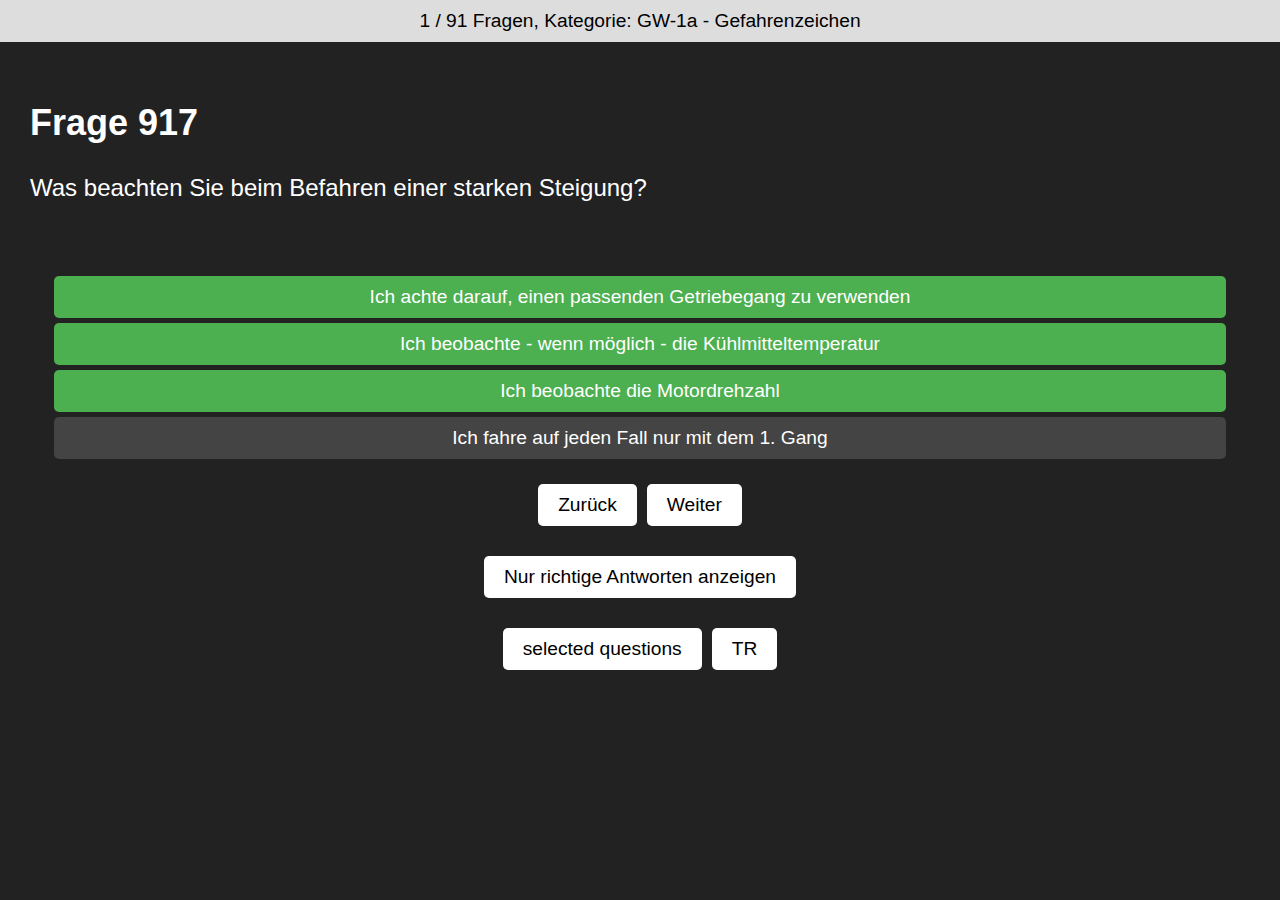
<file: index.html>
<!DOCTYPE html>
<html lang="de">
<head>
  <meta charset="UTF-8" />
  <meta name="viewport" content="width=device-width, initial-scale=1.0"/>
  <title>Quiz App</title>
  <link rel="stylesheet" href="style.css" />
</head>
<body>
  <div class="progress-bar">
    <span id="progress-text"></span>
  </div>

  <div class="container">
    <div class="image-section">
      <img id="question-image" src="images/default.png" alt="Frage Bild" />
    </div>

    <div class="question-section">
      <h2 id="question-number"></h2>
      <p id="question-text"></p>
    </div>
  </div>

  <div class="answers-section">
    <div id="answers"></div>
  </div>

  <div class="navigation">
    <button id="prev">Zurück</button>
    <button id="next">Weiter</button>
  </div>

  <div class="navigation">
    <button id="toggle-correct">Nur richtige Antworten anzeigen</button>
  </div>
  <div class="navigation">
    <a href="https://zamborna.github.io/quiz-app/">
        <button>selected questions</button>
    </a>
    <a href="https://zamborna.github.io/fahrschule/tr.html">
        <button>TR</button>
    </a>
</div>

  <script src="script.js"></script>
</body>
</html>
</file>
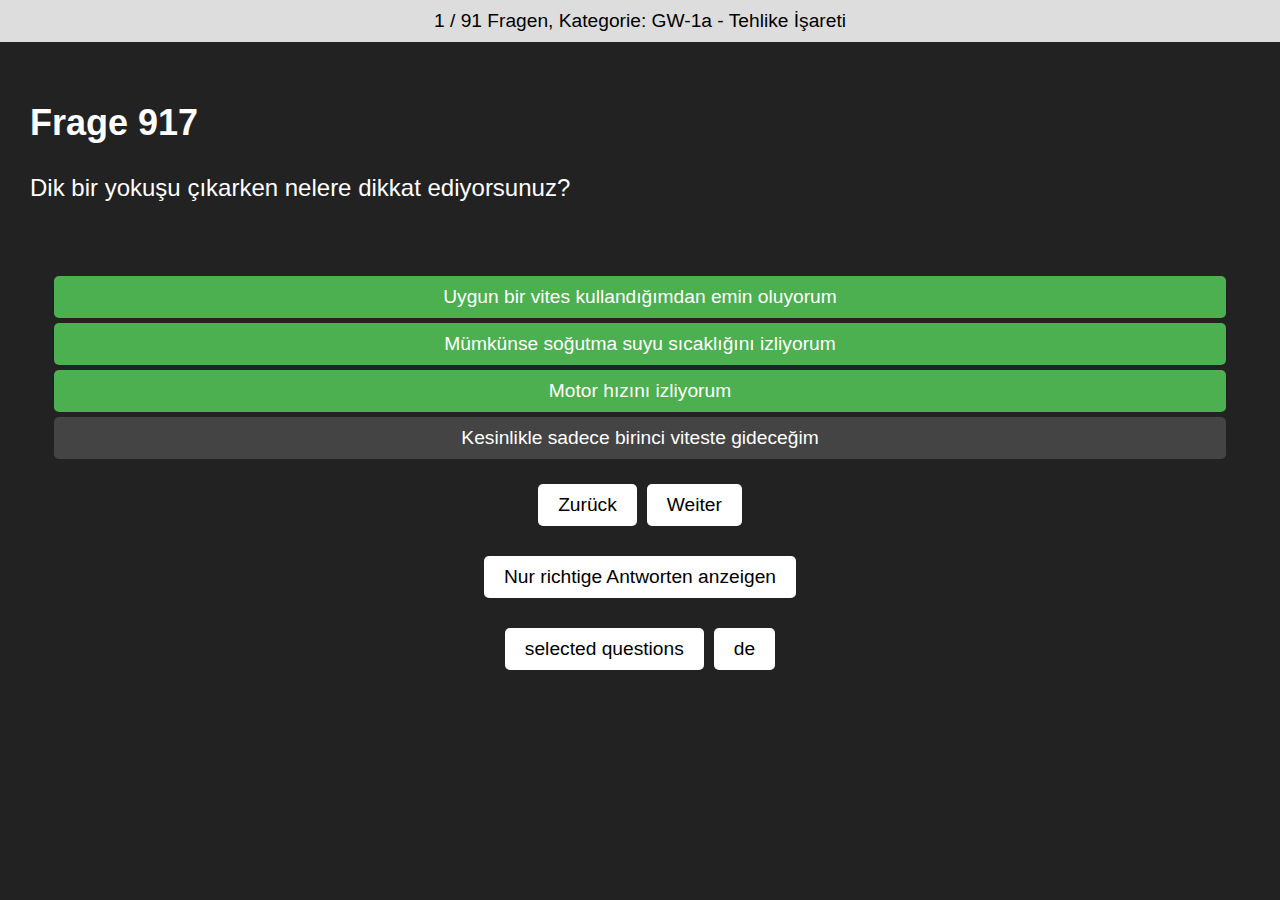
<file: tr.html>
<!DOCTYPE html>
<html lang="de">
<head>
  <meta charset="UTF-8" />
  <meta name="viewport" content="width=device-width, initial-scale=1.0"/>
  <title>Quiz App</title>
  <link rel="stylesheet" href="style.css" />
</head>
<body>
  <div class="progress-bar">
    <span id="progress-text"></span>
  </div>

  <div class="container">
    <div class="image-section">
      <img id="question-image" src="images/default.png" alt="Frage Bild" />
    </div>

    <div class="question-section">
      <h2 id="question-number"></h2>
      <p id="question-text"></p>
    </div>
  </div>

  <div class="answers-section">
    <div id="answers"></div>
  </div>

  <div class="navigation">
    <button id="prev">Zurück</button>
    <button id="next">Weiter</button>
  </div>

  <div class="navigation">
    <button id="toggle-correct">Nur richtige Antworten anzeigen</button>
  </div>
  <div class="navigation">
    <a href="https://zamborna.github.io/quiz-app/">
        <button>selected questions</button>
    </a>
    <a href="https://zamborna.github.io/fahrschule/">
        <button>de</button>
    </a>
</div>

  <script src="scripttr.js"></script>
</body>
</html>
</file>
<file: style.css>
body {
            font-family: sans-serif;
            background-color: #222;
            color: white;
            text-align: center;
            margin: 0;
            padding: 0;
            font-size: 16px;
        }
        @media (max-width: 768px) {
            body {
                font-size: 14px;
            }
        }
        @media (max-width: 480px) {
            body {
                font-size: 12px;
            }
        }
        .progress-bar {
            background: #ddd;
            color: black;
            padding: 10px;
            font-size: 1.2em;
            text-align: center;
        }
        .container {
            display: flex;
            flex-direction: column;
            align-items: center;
            padding: 20px;
        }
        @media (min-width: 768px) {
            .container {
                flex-direction: row;
                justify-content: space-between;
            }
        }
        .question-section {
            width: 100%;
            text-align: left;
            font-size: 1.5em;
            padding: 10px;
        }
        @media (max-width: 768px) {
            .question-section {
                font-size: 1.2em;
            }
        }
        @media (max-width: 480px) {
            .question-section {
                font-size: 1em;
            }
        }
        .image-section {
            width: 100%;
            display: flex;
            justify-content: center;
            margin-top: 10px;
        }
        @media (min-width: 768px) {
            .image-section {
                flex: 1;
                margin-top: 0;
            }
        }
        .image-section img {
            max-width: 100%;
            height: auto;
            border-radius: 10px;
            box-shadow: 0px 0px 10px rgba(255, 255, 255, 0.5);
        }
        .answers-section {
            margin-top: 20px;
            width: 100%;
        }
        .answer {
            padding: 10px;
            border-radius: 5px;
            margin: 5px auto;
            width: 90%;
            background: #444;
            font-size: 1.2em;
            cursor: pointer;
        }
        @media (max-width: 768px) {
            .answer {
                font-size: 1em;
            }
        }
        @media (max-width: 480px) {
            .answer {
                font-size: 0.9em;
            }
        }
        .correct {
            background: #4CAF50 !important;
            color: white;
        }
        .navigation {
            margin-top: 20px;
            display: flex;
            justify-content: center;
            flex-wrap: wrap;
        }
        button {
            background: #fff;
            color: black;
            padding: 10px 20px;
            border: none;
            font-size: 1.2em;
            cursor: pointer;
            border-radius: 5px;
            margin: 5px;
        }
        @media (max-width: 768px) {
            button {
                font-size: 1em;
            }
        }
        @media (max-width: 480px) {
            button {
                font-size: 0.9em;
            }
        }
        button:hover {
            background: #ddd;
        }
        .category-filter, .search-bar {
            margin-top: 10px;
        }
</file>
